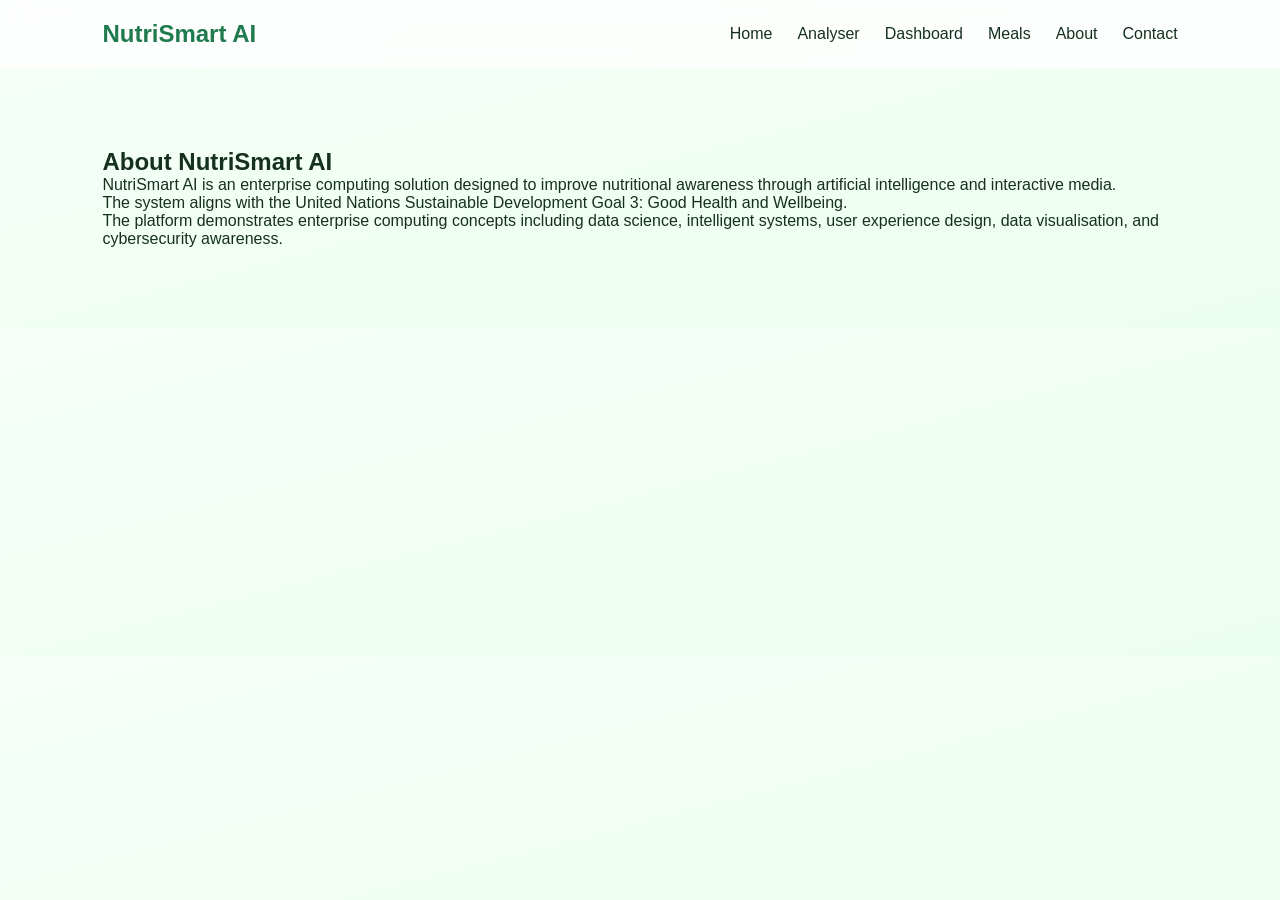
<file: about.html>
<!DOCTYPE html>
<html>
<head>
  <title>About</title>
  <link rel="stylesheet" href="style.css">
</head>

<body>

<nav>
  <div class="logo">NutriSmart AI</div>

  <ul>
    <li><a href="index.html">Home</a></li>
    <li><a href="analyser.html">Analyser</a></li>
    <li><a href="dashboard.html">Dashboard</a></li>
    <li><a href="recommendations.html">Meals</a></li>
    <li><a href="about.html">About</a></li>
    <li><a href="contact.html">Contact</a></li>
  </ul>
</nav>

<section class="about-section">

  <h1>About NutriSmart AI</h1>

  <p>
    NutriSmart AI is an enterprise computing solution designed to improve
    nutritional awareness through artificial intelligence and interactive media.
  </p>

  <p>
    The system aligns with the United Nations Sustainable Development Goal 3:
    Good Health and Wellbeing.
  </p>

  <p>
    The platform demonstrates enterprise computing concepts including
    data science, intelligent systems, user experience design,
    data visualisation, and cybersecurity awareness.
  </p>

</section>

</body>
</html>
</file>
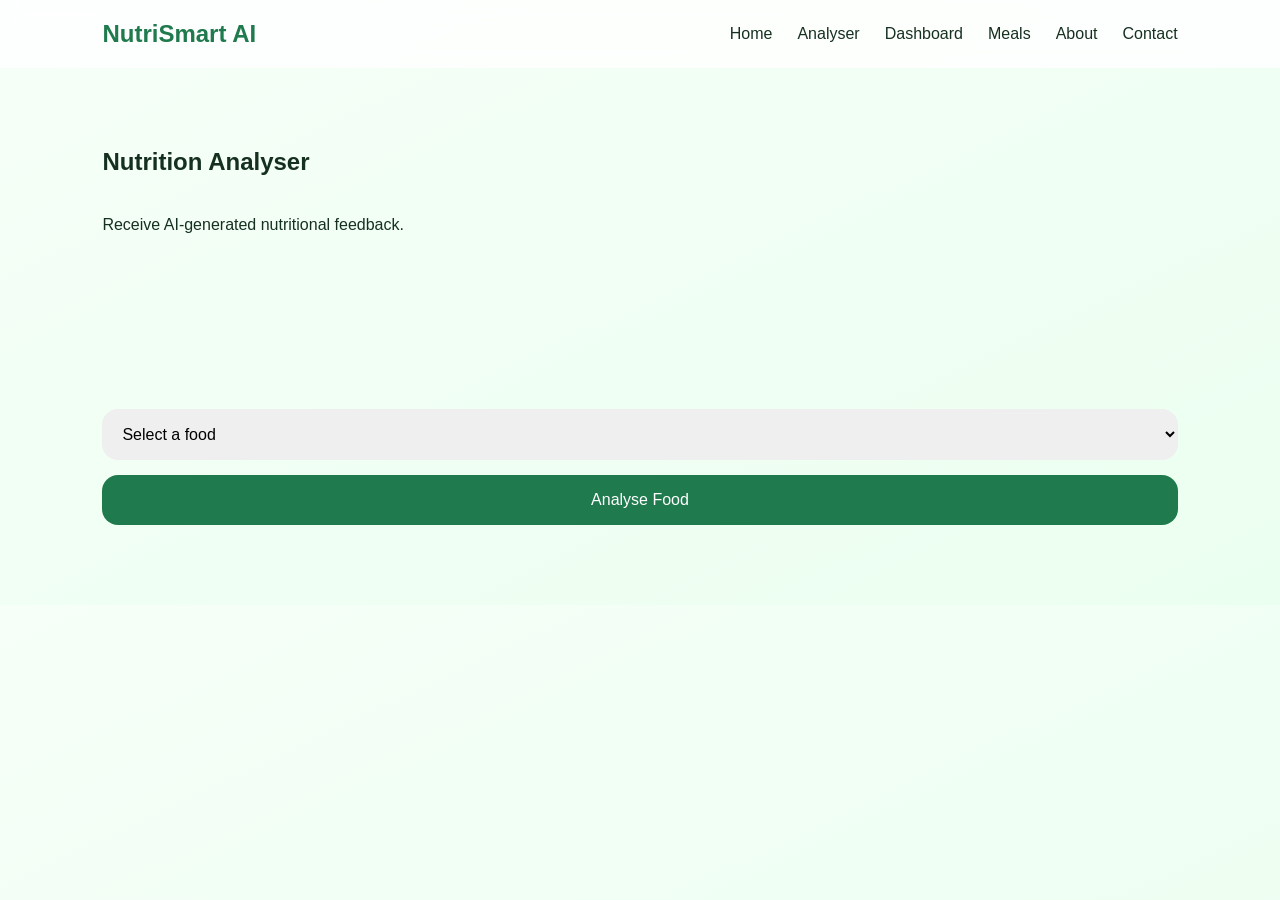
<file: analyser.html>
<!DOCTYPE html>
<html>
<head>
  <title>Food Analyser</title>
  <link rel="stylesheet" href="style.css">
</head>

<body>

<nav>
  <div class="logo">NutriSmart AI</div>

  <ul>
    <li><a href="index.html">Home</a></li>
    <li><a href="analyser.html">Analyser</a></li>
    <li><a href="dashboard.html">Dashboard</a></li>
    <li><a href="recommendations.html">Meals</a></li>
    <li><a href="about.html">About</a></li>
    <li><a href="contact.html">Contact</a></li>
  </ul>
</nav>

<section class="page-header">
  <h1>Nutrition Analyser</h1>
  <p>Receive AI-generated nutritional feedback.</p>
</section>

<section class="analyser-box">

  <select id="food">
    <option value="">Select a food</option>
    <option>Pizza</option>
    <option>Burger</option>
    <option>Salad</option>
    <option>Apple</option>
    <option>Fries</option>
    <option>Sushi</option>
  </select>

  <button onclick="analyseFood()">Analyse Food</button>

  <div id="result"></div>

</section>

<script src="script.js"></script>

</body>
</html>
</file>
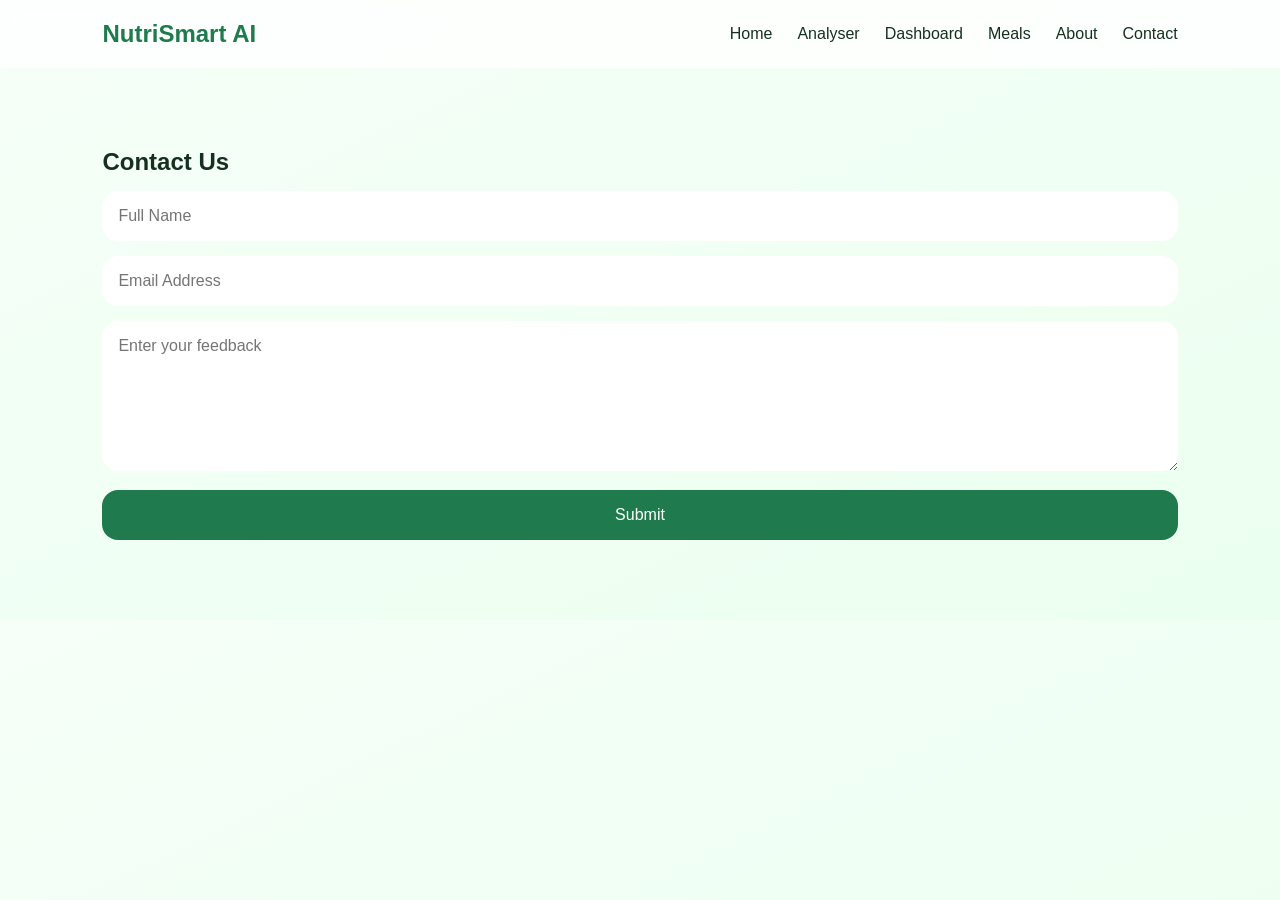
<file: contact.html>
<!DOCTYPE html>
<html>
<head>
  <title>Contact</title>
  <link rel="stylesheet" href="style.css">
</head>

<body>

<nav>
  <div class="logo">NutriSmart AI</div>

  <ul>
    <li><a href="index.html">Home</a></li>
    <li><a href="analyser.html">Analyser</a></li>
    <li><a href="dashboard.html">Dashboard</a></li>
    <li><a href="recommendations.html">Meals</a></li>
    <li><a href="about.html">About</a></li>
    <li><a href="contact.html">Contact</a></li>
  </ul>
</nav>

<section class="contact-section">

  <h1>Contact Us</h1>

  <form class="contact-form">

    <input type="text" placeholder="Full Name">

    <input type="email" placeholder="Email Address">

    <textarea placeholder="Enter your feedback"></textarea>

    <button type="submit">Submit</button>

  </form>

</section>

</body>
</html>
</file>
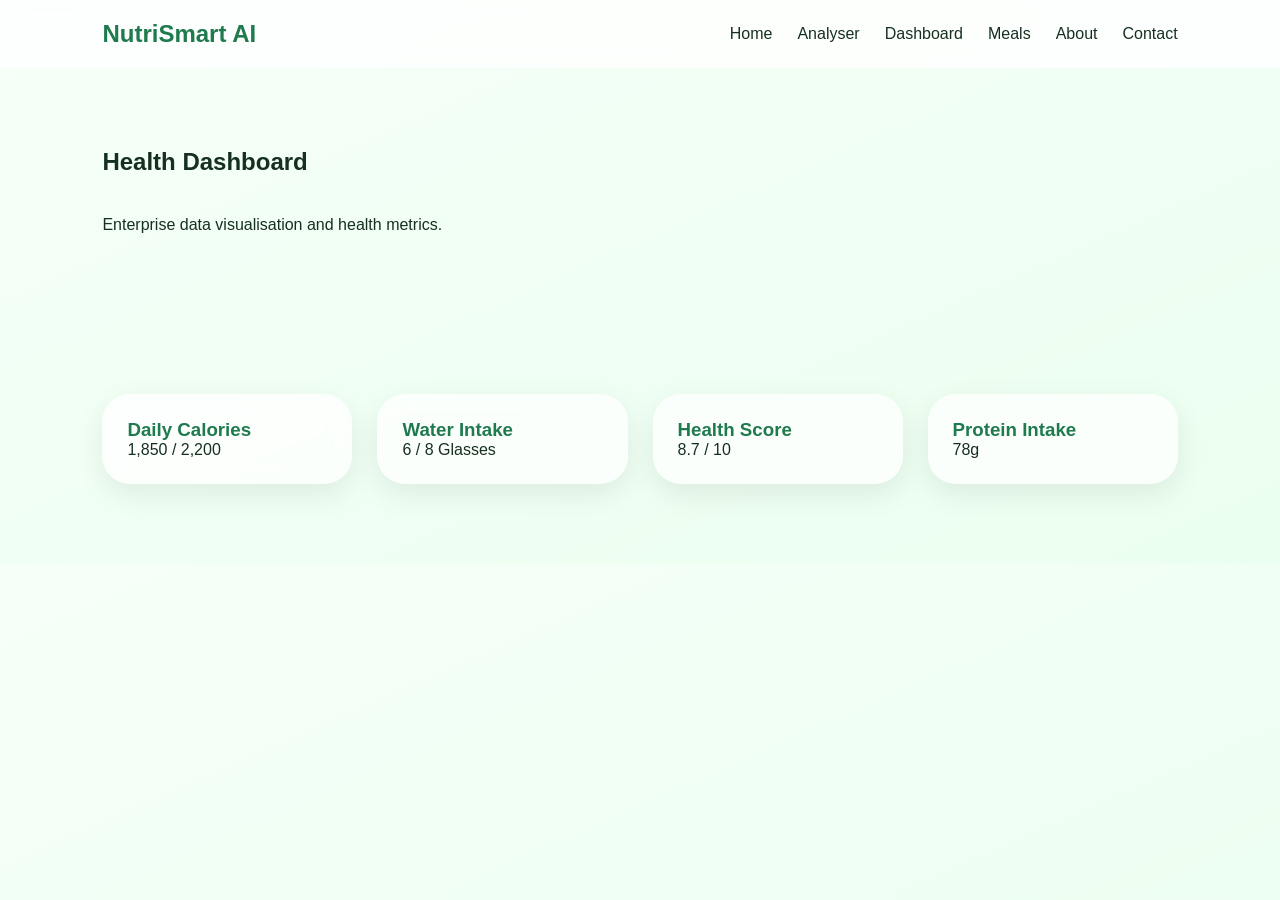
<file: dashboard.html>
<!DOCTYPE html>
<html>
<head>
  <title>Dashboard</title>
  <link rel="stylesheet" href="style.css">
</head>

<body>

<nav>
  <div class="logo">NutriSmart AI</div>

  <ul>
    <li><a href="index.html">Home</a></li>
    <li><a href="analyser.html">Analyser</a></li>
    <li><a href="dashboard.html">Dashboard</a></li>
    <li><a href="recommendations.html">Meals</a></li>
    <li><a href="about.html">About</a></li>
    <li><a href="contact.html">Contact</a></li>
  </ul>
</nav>

<section class="page-header">
  <h1>Health Dashboard</h1>
  <p>Enterprise data visualisation and health metrics.</p>
</section>

<section class="dashboard-grid">

  <div class="dashboard-card">
    <h3>Daily Calories</h3>
    <p>1,850 / 2,200</p>
  </div>

  <div class="dashboard-card">
    <h3>Water Intake</h3>
    <p>6 / 8 Glasses</p>
  </div>

  <div class="dashboard-card">
    <h3>Health Score</h3>
    <p>8.7 / 10</p>
  </div>

  <div class="dashboard-card">
    <h3>Protein Intake</h3>
    <p>78g</p>
  </div>

</section>

</body>
</html>
</file>
<file: style.css>
* {
  margin: 0;
  padding: 0;
  box-sizing: border-box;
  font-family: 'Poppins', sans-serif;
}

body {
  background: linear-gradient(to bottom right, #f6fff8, #ebfff0);
  color: #163020;
}

nav {
  display: flex;
  justify-content: space-between;
  align-items: center;
  padding: 20px 8%;
  background: rgba(255,255,255,0.8);
  backdrop-filter: blur(10px);
  position: sticky;
  top: 0;
}

.logo {
  font-size: 24px;
  font-weight: 700;
  color: #1f7a4d;
}

nav ul {
  display: flex;
  gap: 25px;
  list-style: none;
}

nav a {
  text-decoration: none;
  color: #163020;
  font-weight: 500;
}

.hero {
  display: flex;
  justify-content: space-between;
  align-items: center;
  padding: 90px 8%;
  gap: 60px;
}

.hero-text h1 {
  font-size: 65px;
  line-height: 1.1;
}

.hero-text p {
  margin-top: 20px;
  color: #466856;
  line-height: 1.7;
}

.badge {
  background: #dfffe8;
  color: #1f7a4d;
  padding: 10px 18px;
  border-radius: 999px;
  display: inline-block;
  margin-bottom: 20px;
  font-size: 14px;
}

.hero-buttons {
  margin-top: 30px;
  display: flex;
  gap: 15px;
}

.primary-btn,
.secondary-btn {
  padding: 14px 24px;
  border-radius: 14px;
  text-decoration: none;
  transition: 0.3s;
}

.primary-btn {
  background: #1f7a4d;
  color: white;
}

.secondary-btn {
  border: 2px solid #1f7a4d;
  color: #1f7a4d;
}

.primary-btn:hover,
.secondary-btn:hover {
  transform: translateY(-3px);
}

.hero-image {
  width: 450px;
  border-radius: 30px;
  box-shadow: 0 20px 50px rgba(0,0,0,0.15);
}

.features,
.page-header,
.about-section,
.contact-section,
.analyser-box,
.dashboard-grid,
.stats-section {
  padding: 80px 8%;
}

.features h2,
.page-header h1 {
  text-align: centre;
  margin-bottom: 40px;
}

.feature-grid,
.dashboard-grid,
.stats-section {
  display: grid;
  grid-template-columns: repeat(auto-fit, minmax(250px, 1fr));
  gap: 25px;
}

.feature-card,
.dashboard-card,
.stat-box,
.box {
  background: rgba(255,255,255,0.75);
  backdrop-filter: blur(10px);
  padding: 25px;
  border-radius: 28px;
  box-shadow: 0 10px 30px rgba(0,0,0,0.08);
  transition: 0.3s;
}

.feature-card:hover,
.dashboard-card:hover,
.stat-box:hover {
  transform: translateY(-6px);
}

.feature-card img {
  width: 100%;
  height: 220px;
  object-fit: cover;
  border-radius: 22px;
  margin-bottom: 18px;
}

.dashboard-card h3,
.stat-box h3 {
  color: #1f7a4d;
}

select,
button,
input,
textarea {
  width: 100%;
  padding: 16px;
  margin-top: 15px;
  border-radius: 16px;
  border: none;
  font-size: 16px;
}

button {
  background: #1f7a4d;
  color: white;
  cursor: pointer;
}

textarea {
  min-height: 150px;
}

footer {
  text-align: centre;
  padding: 40px;
  color: #466856;
}
</file>
